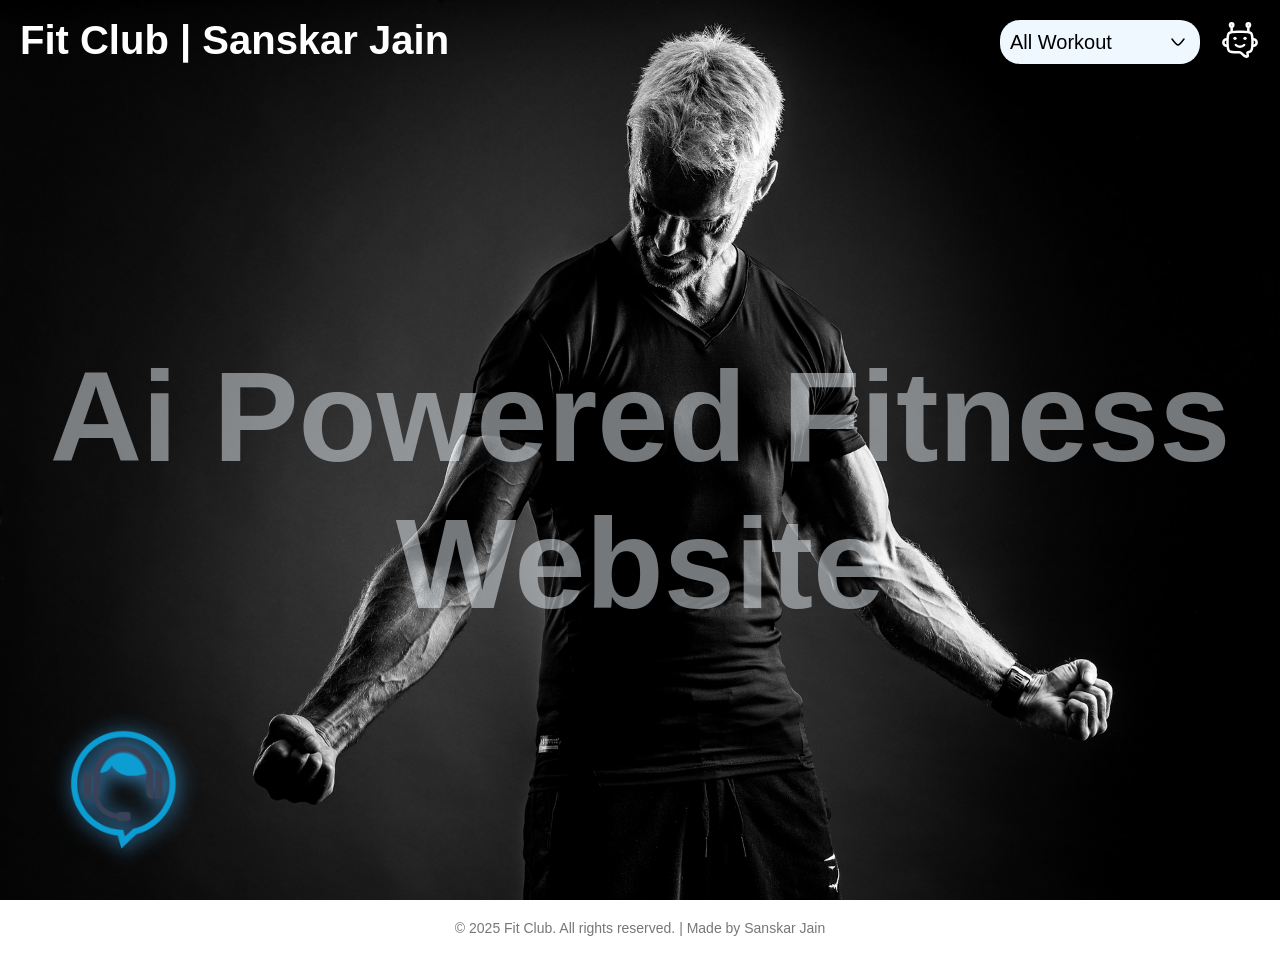
<file: index.html>
<!DOCTYPE html>
<html lang="en">
<head>
    <meta charset="UTF-8">
    <meta name="viewport" content="width=device-width, initial-scale=1.0">
    <title>Ai Powered Fitness Website</title>
    <link rel="stylesheet" href="style.css">
</head>
<body>
    <nav>
        <a href="index.html"><h1 class="logo">Fit Club | Sanskar Jain</h1></a>
        <div class="right-nav">
            <div class="select-box">
<div class="select-heading"><span>All Workout</span> <img src="arrow.svg" alt="img"></div>
<div class="options">
    <a href="workout.html"><div class="option">All Workout</div></a>
    <a href="back.html"><div class="option">Back Workout</div></a>
    <a href="chest.html"><div class="option">Chest Workout</div></a>
    <a href="biceps-triceps.html"><div class="option">Biceps & Triceps</div></a>
    <a href="shoulder.html"><div class="option">Shoulder</div></a>
    <a href="leg.html"><div class="option">Leg Workout</div></a>
</div>
            </div>
            <img src="chatbot.svg" alt="img" id="chatbotimg">
        </div>
    </nav>
    <main>
        <h1 class="bgtext">Ai Powered Fitness Website</h1>
        <div class="chat-box">
            <div class="h1">Talk to your own assistant...</div>
            <div class="chat-container">
                
            </div>
            <div class="input-area">
                <input type="text" class="prompt" placeholder="ask anything...">
                <button><img src="btn.svg" alt="img"></button>
            </div>
        </div>

        <div class="virtual-assistant">
            <img src="ai.png" alt="img" width="120px">
        </div>
       
    </main>
    <div class="speak-page">
            <img src="ai.png" alt="img" width="200px">
            <h1>speak Now</h1>
            <img src="voice.gif" alt="img" width="200px" id="voice">
    </div>
    <footer style="text-align: center; padding: 20px 0; font-size: 14px; color: #777;">
        &copy; 2025 Fit Club. All rights reserved. | Made by Sanskar Jain
    </footer>
  <script src="script.js"></script>  
</body>
</html>
</file>
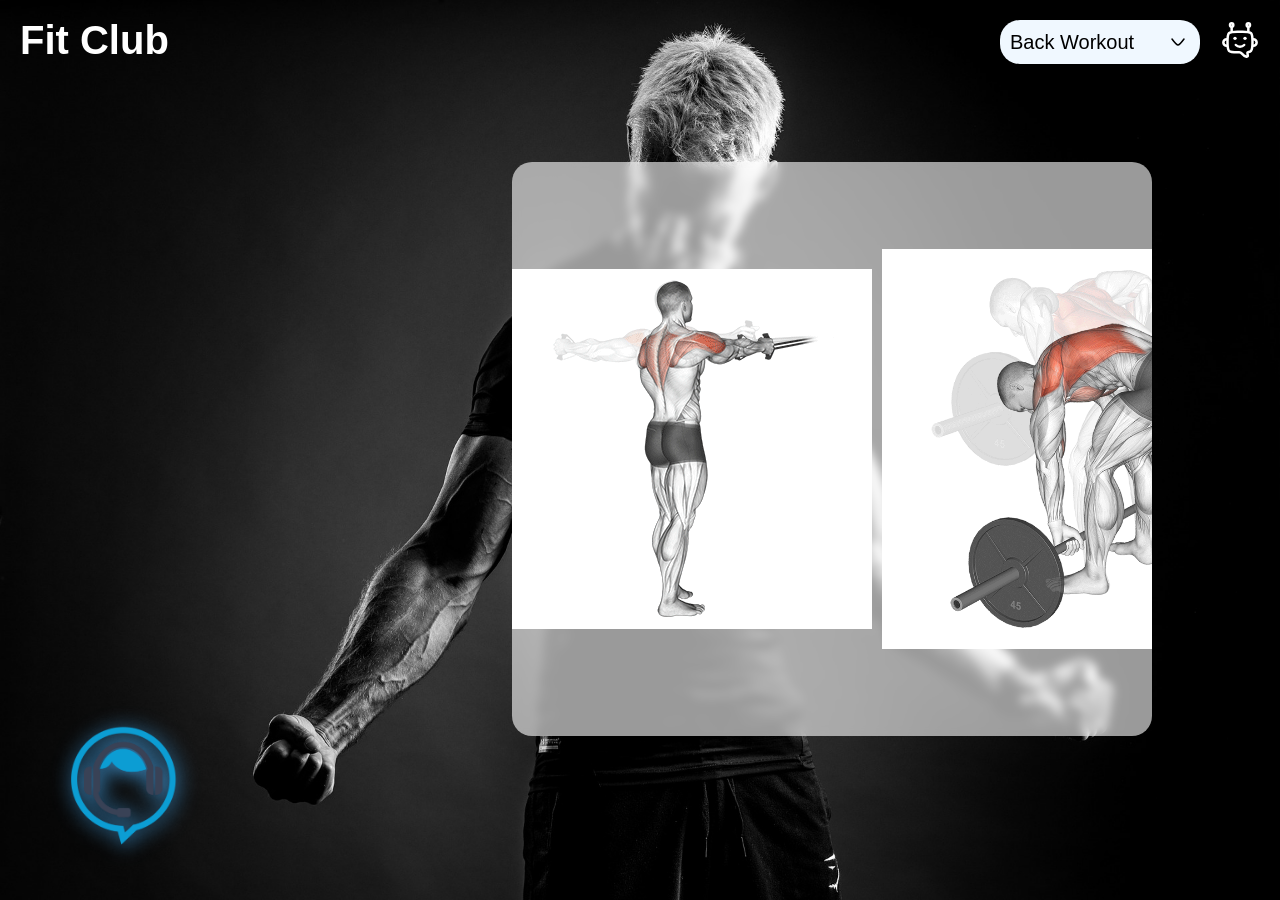
<file: back.html>
<!DOCTYPE html>
<html lang="en">
<head>
    <meta charset="UTF-8">
    <meta name="viewport" content="width=device-width, initial-scale=1.0">
    <title>Ai Powered Fitness Website</title>
    <link rel="stylesheet" href="style.css">
</head>
<body>
    <nav>
        <a href="index.html"><h1 class="logo">Fit Club</h1></a>
        <div class="right-nav">
            <div class="select-box">
<div class="select-heading"><span>Back Workout</span> <img src="arrow.svg" alt="img"></div>
<div class="options">
    <a href="workout.html"><div class="option">All Workout</div></a>
    <a href="back.html"><div class="option">Back Workout</div></a>
    <a href="chest.html"><div class="option">Chest Workout</div></a>
    <a href="biceps-triceps.html"><div class="option">Biceps & Triceps</div></a>
    <a href="shoulder.html"><div class="option">Shoulder</div></a>
    <a href="leg.html"><div class="option">Leg Workout</div></a>
</div>
            </div>
            <img src="chatbot.svg" alt="img" id="chatbotimg">
        </div>
    </nav>
    <main>
        <div class="chat-box">
            <div class="h1">Talk to your own assistant...</div>
            <div class="chat-container">
                
            </div>
            <div class="input-area">
                <input type="text" class="prompt" placeholder="ask anything...">
                <button><img src="btn.svg" alt="img"></button>
            </div>
        </div>
        <div class="svgs">
            <img src="back1.gif" alt="" width="200px">
            <img src="back2.gif" alt="" width="200px">
            <img src="back3.gif" alt="" width="200px">
            <img src="back4.gif" alt="" width="200px">
            <img src="back5.gif" alt="" width="200px">
            
        </div>
    </main>
    <div class="virtual-assistant">
        <img src="ai.png" alt="img" width="120px">
    </div>
   
</main>
<div class="speak-page">
        <img src="ai.png" alt="img" width="200px">
        <h1>speak Now</h1>
        <img src="voice.gif" alt="img" width="200px" id="voice">
</div>
  <script src="script.js"></script>  
</body>
</html>
</file>
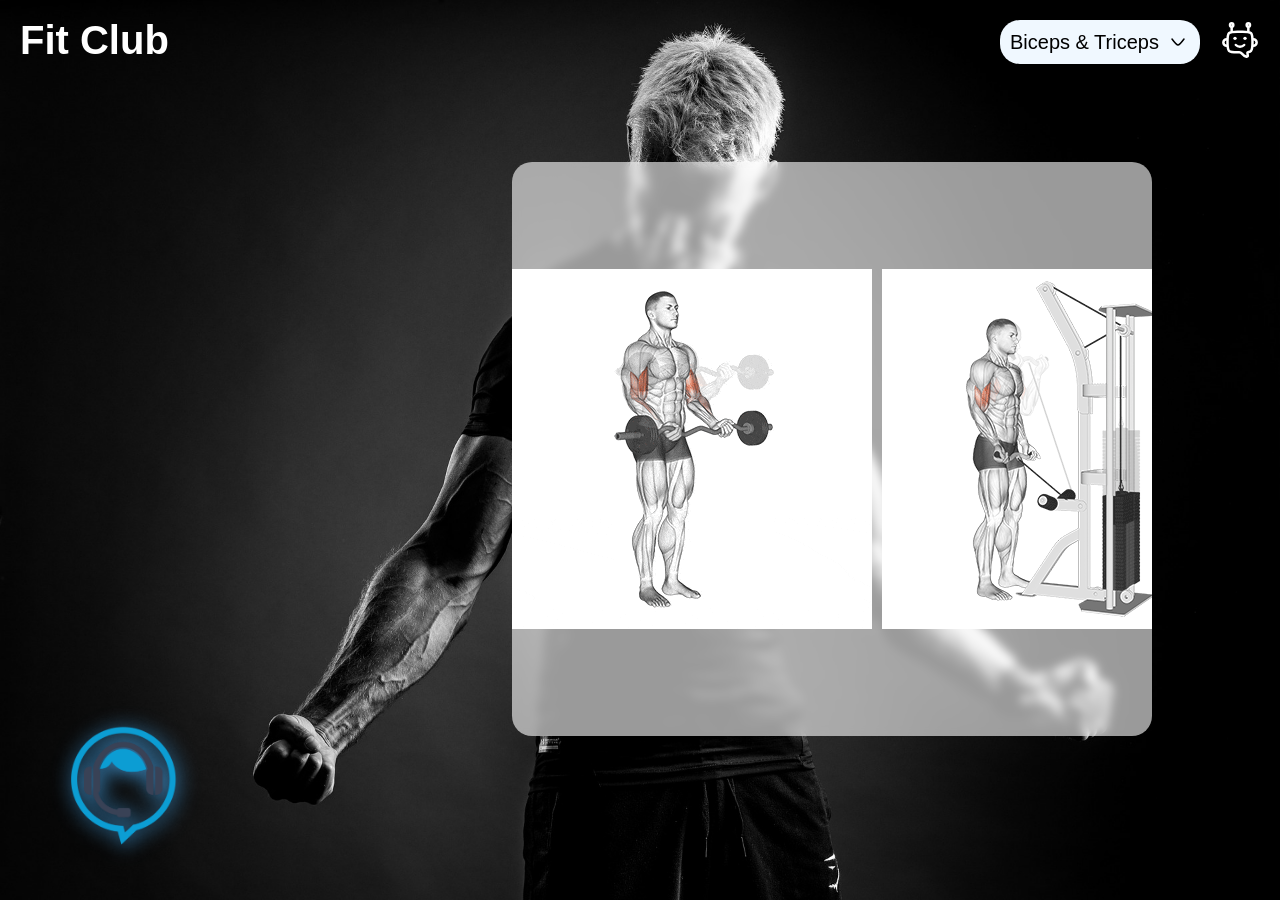
<file: biceps-triceps.html>
<!DOCTYPE html>
<html lang="en">
<head>
    <meta charset="UTF-8">
    <meta name="viewport" content="width=device-width, initial-scale=1.0">
    <title>Ai Powered Fitness Website</title>
    <link rel="stylesheet" href="style.css">
</head>
<body>
    <nav>
        <a href="index.html"><h1 class="logo">Fit Club</h1></a>
        <div class="right-nav">
            <div class="select-box">
<div class="select-heading"><span>Biceps & Triceps</span> <img src="arrow.svg" alt="img"></div>
<div class="options">
    <a href="workout.html"><div class="option">All Workout</div></a>
    <a href="back.html"><div class="option">Back Workout</div></a>
    <a href="chest.html"><div class="option">Chest Workout</div></a>
    <a href="biceps-triceps.html"><div class="option">Biceps & Triceps</div></a>
    <a href="shoulder.html"><div class="option">Shoulder</div></a>
    <a href="leg.html"><div class="option">Leg Workout</div></a>
</div>
            </div>
            <img src="chatbot.svg" alt="img" id="chatbotimg">
        </div>
    </nav>
    <main>
        <div class="chat-box">
            <div class="h1">Talk to your own assistant...</div>
            <div class="chat-container">
                
            </div>
            <div class="input-area">
                <input type="text" class="prompt" placeholder="ask anything...">
                <button><img src="btn.svg" alt="img"></button>
            </div>
        </div>
        <div class="svgs">
            <img src="biceps1.gif" alt="" width="200px">
            <img src="biceps2.gif" alt="" width="200px">
            <img src="biceps3.gif" alt="" width="200px">
            <img src="triceps1.gif" alt="" width="200px">
            <img src="triceps2.gif" alt="" width="200px">
        
        </div>
    </main>
    <div class="virtual-assistant">
        <img src="ai.png" alt="img" width="120px">
    </div>
   
</main>
<div class="speak-page">
        <img src="ai.png" alt="img" width="200px">
        <h1>speak Now</h1>
        <img src="voice.gif" alt="img" width="200px" id="voice">
</div>
  <script src="script.js"></script>  
</body>
</html>
</file>
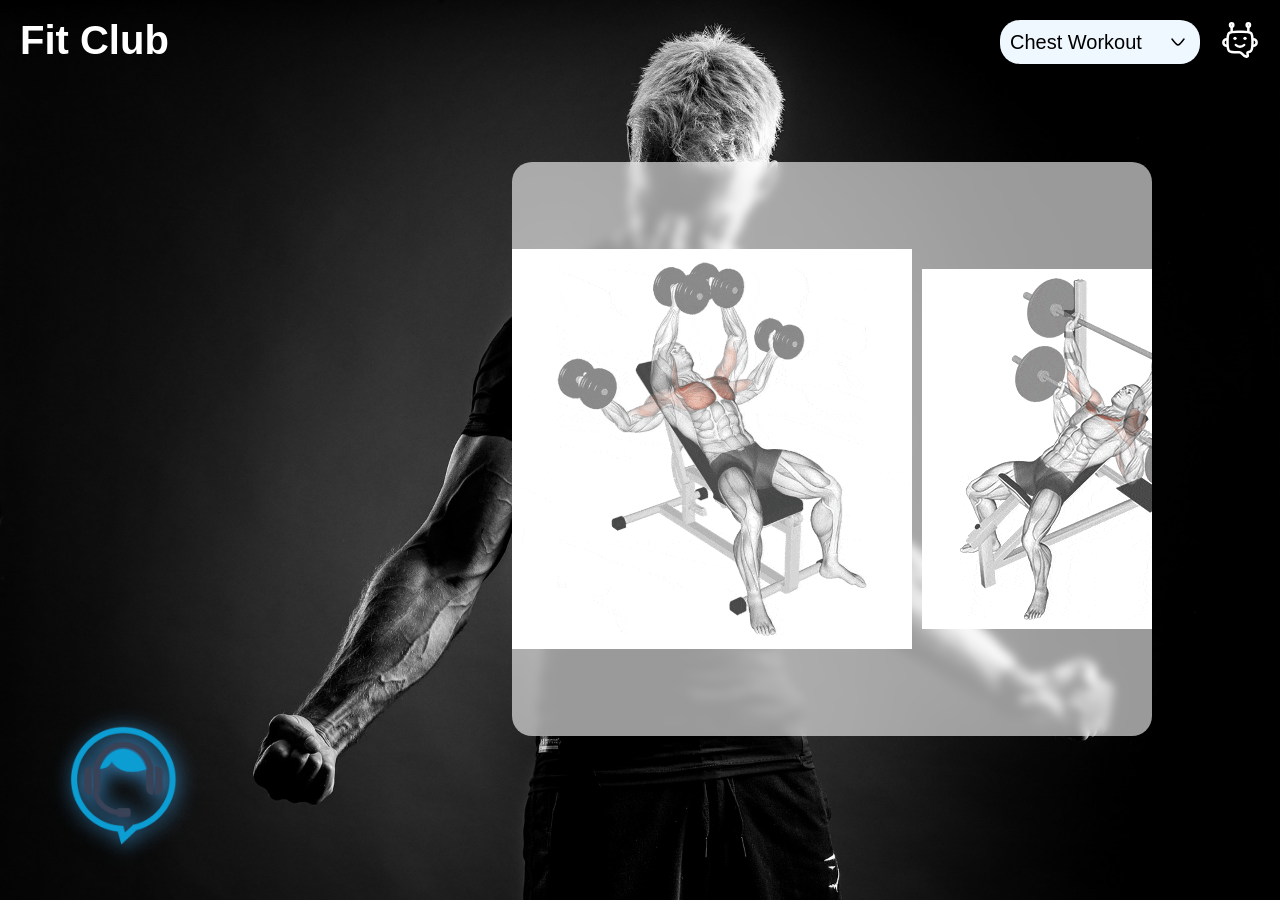
<file: chest.html>
<!DOCTYPE html>
<html lang="en">
<head>
    <meta charset="UTF-8">
    <meta name="viewport" content="width=device-width, initial-scale=1.0">
    <title>Ai Powered Fitness Website</title>
    <link rel="stylesheet" href="style.css">
</head>
<body>
    <nav>
        <a href="index.html"><h1 class="logo">Fit Club</h1></a>
        <div class="right-nav">
            <div class="select-box">
<div class="select-heading"><span>Chest Workout</span> <img src="arrow.svg" alt="img"></div>
<div class="options">
    <a href="workout.html"><div class="option">All Workout</div></a>
    <a href="back.html"><div class="option">Back Workout</div></a>
    <a href="chest.html"><div class="option">Chest Workout</div></a>
    <a href="biceps-triceps.html"><div class="option">Biceps & Triceps</div></a>
    <a href="shoulder.html"><div class="option">Shoulder</div></a>
    <a href="leg.html"><div class="option">Leg Workout</div></a>
</div>
            </div>
            <img src="chatbot.svg" alt="img" id="chatbotimg">
        </div>
    </nav>
    <main>
        <div class="chat-box">
            <div class="h1">Talk to your own assistant...</div>
            <div class="chat-container">
                
            </div>
            <div class="input-area">
                <input type="text" class="prompt" placeholder="ask anything...">
                <button><img src="btn.svg" alt="img"></button>
            </div>
        </div>
        <div class="svgs">
            <img src="chest1.gif" alt="" width="200px">
            <img src="chest2.gif" alt="" width="200px">
            <img src="chest3.gif" alt="" width="200px">
            <img src="chest4.gif" alt="" width="200px">
            <img src="chest5.gif" alt="" width="200px">
        </div>
    </main>
    <div class="virtual-assistant">
        <img src="ai.png" alt="img" width="120px">
    </div>
   
</main>
<div class="speak-page">
        <img src="ai.png" alt="img" width="200px">
        <h1>speak Now</h1>
        <img src="voice.gif" alt="img" width="200px" id="voice">
</div>
  <script src="script.js"></script>  
</body>
</html>
</file>
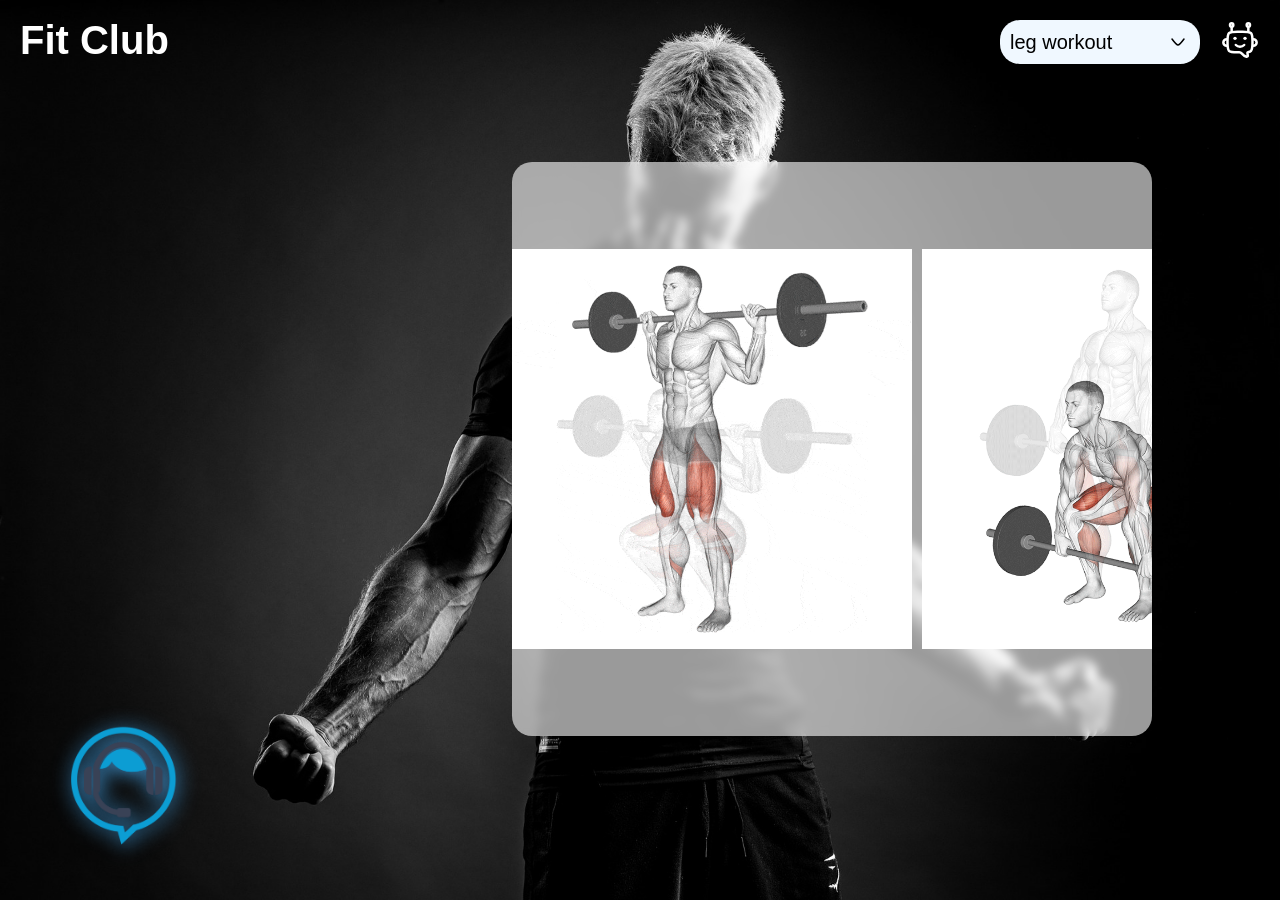
<file: leg.html>
<!DOCTYPE html>
<html lang="en">
<head>
    <meta charset="UTF-8">
    <meta name="viewport" content="width=device-width, initial-scale=1.0">
    <title>Ai Powered Fitness Website</title>
    <link rel="stylesheet" href="style.css">
</head>
<body>
    <nav>
        <a href="index.html"><h1 class="logo">Fit Club</h1></a>
        <div class="right-nav">
            <div class="select-box">
<div class="select-heading"><span>leg workout</span> <img src="arrow.svg" alt="img"></div>
<div class="options">
    <a href="workout.html"><div class="option">All Workout</div></a>
    <a href="back.html"><div class="option">Back Workout</div></a>
    <a href="chest.html"><div class="option">Chest Workout</div></a>
    <a href="biceps-triceps.html"><div class="option">Biceps & Triceps</div></a>
    <a href="shoulder.html"><div class="option">Shoulder</div></a>
    <a href="leg.html"><div class="option">Leg Workout</div></a>
</div>
            </div>
            <img src="chatbot.svg" alt="img" id="chatbotimg">
        </div>
    </nav>
    <main>
        <div class="chat-box">
            <div class="h1">Talk to your own assistant...</div>
            <div class="chat-container">
                
            </div>
            <div class="input-area">
                <input type="text" class="prompt" placeholder="ask anything...">
                <button><img src="btn.svg" alt="img"></button>
            </div>
        </div>
        <div class="svgs">
            <img src="leg.gif" alt="" width="200px">
            <img src="leg2.gif" alt="" width="200px">
            <img src="leg3.gif" alt="" width="200px">
            <img src="leg4.gif" alt="" width="200px">
            <img src="leg5.gif" alt="" width="200px">
        
        </div>
    </main>
    <div class="virtual-assistant">
        <img src="ai.png" alt="img" width="120px">
    </div>
   
</main>
<div class="speak-page">
        <img src="ai.png" alt="img" width="200px">
        <h1>speak Now</h1>
        <img src="voice.gif" alt="img" width="200px" id="voice">
</div>
  <script src="script.js"></script>  
</body>
</html>
</file>
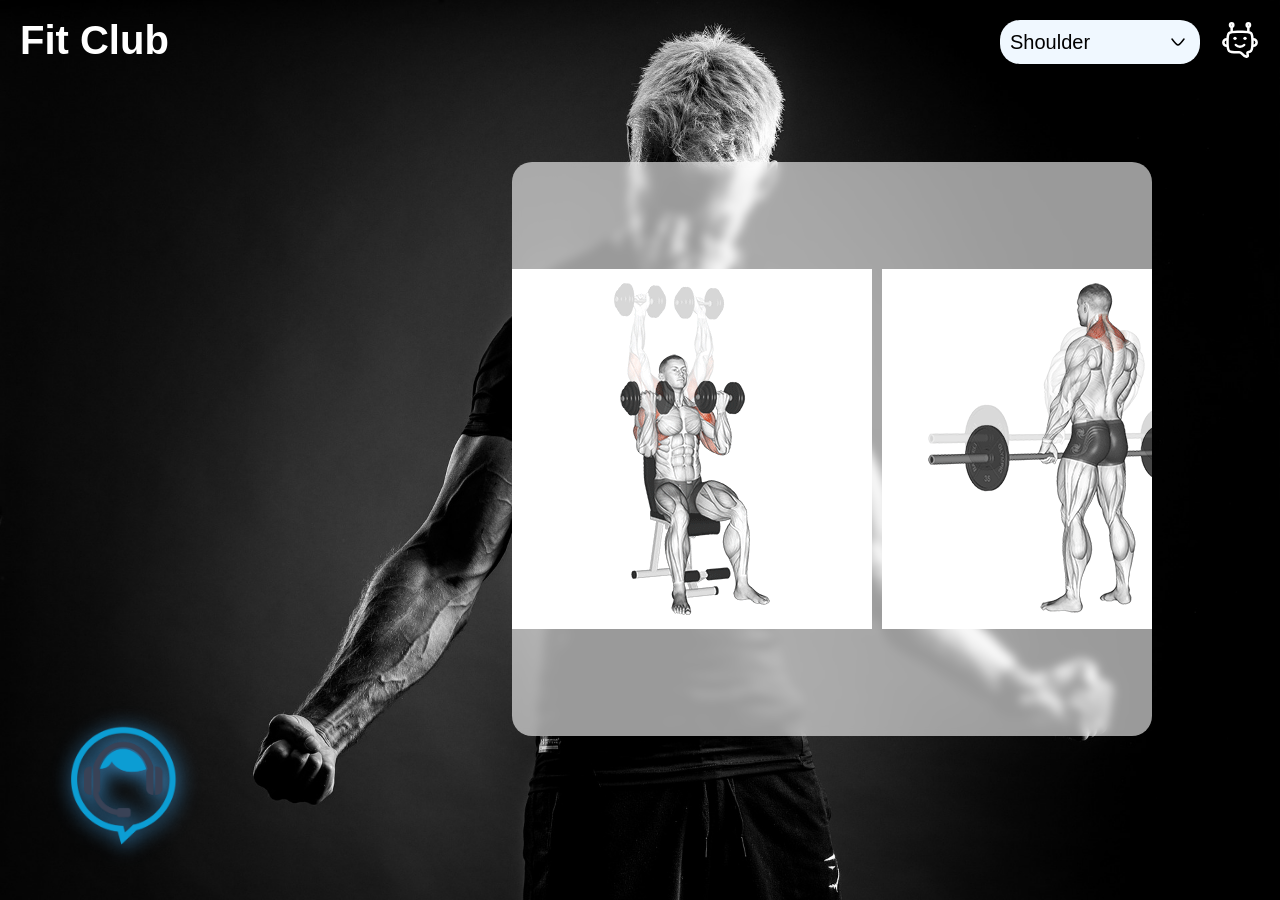
<file: shoulder.html>
<!DOCTYPE html>
<html lang="en">
<head>
    <meta charset="UTF-8">
    <meta name="viewport" content="width=device-width, initial-scale=1.0">
    <title>Ai Powered Fitness Website</title>
    <link rel="stylesheet" href="style.css">
</head>
<body>
    <nav>
        <a href="index.html"><h1 class="logo">Fit Club</h1></a>
        <div class="right-nav">
            <div class="select-box">
<div class="select-heading"><span>Shoulder</span> <img src="arrow.svg" alt="img"></div>
<div class="options">
    <a href="workout.html"><div class="option">All Workout</div></a>
    <a href="back.html"><div class="option">Back Workout</div></a>
    <a href="chest.html"><div class="option">Chest Workout</div></a>
    <a href="biceps-triceps.html"><div class="option">Biceps & Triceps</div></a>
    <a href="shoulder.html"><div class="option">Shoulder</div></a>
    <a href="leg.html"><div class="option">Leg Workout</div></a>
</div>
            </div>
            <img src="chatbot.svg" alt="img" id="chatbotimg">
        </div>
    </nav>
    <main>
        <div class="chat-box">
            <div class="h1">Talk to your own assistant...</div>
            <div class="chat-container">
                
            </div>
            <div class="input-area">
                <input type="text" class="prompt" placeholder="ask anything...">
                <button><img src="btn.svg" alt="img"></button>
            </div>
        </div>
        <div class="svgs">
            <img src="shoulder1.gif" alt="" width="200px">
            <img src="shoulder2.gif" alt="" width="200px">
            <img src="shoulder3.gif" alt="" width="200px">
            <img src="shoulder4.gif" alt="" width="200px">
            <img src="shoulder5.gif" alt="" width="200px">
        
        </div>
    </main>
    <div class="virtual-assistant">
        <img src="ai.png" alt="img" width="120px">
    </div>
   
</main>
<div class="speak-page">
        <img src="ai.png" alt="img" width="200px">
        <h1>speak Now</h1>
        <img src="voice.gif" alt="img" width="200px" id="voice">
</div>
  <script src="script.js"></script>  
</body>
</html>
</file>
<file: style.css>
*{
    margin: 0;
    padding: 0;
    box-sizing: border-box;
    font-family: 'Gill Sans', 'Gill Sans MT', Calibri, 'Trebuchet MS', sans-serif;
}
body{
    width: 100%;
    height: 100vh;
    background-image: url("bg.jpg");
    background-size: 100% 100%;
    overflow-x: hidden;
    background-repeat: no-repeat;
}
a{
    text-decoration: none;
}
nav{
    width: 100%;
    height: 80px;
    display: flex;
    align-items: center;
    justify-content: space-between;
    padding: 20px;
    position: relative;
    z-index: 20;
}
.logo{
    color: white;
    font-size: 40px;
}
.select-box{
    width: 200px;
    position: absolute;
    top:0;
    right:60px
}
.select-heading{
    background-color: aliceblue;
    width: 100%;
    padding: 10px;
    font-size: 20px;
    display: flex;
    align-items: center;
    justify-content: space-between;
    border-radius: 20px;
    cursor: pointer;
}
.select-heading img{
    transition: all 0.3s;
}
.options{
    width: 100%;
    display: flex;
    flex-direction: column;
    gap:10px;
    background-color: rgba(240, 248, 255, 0.838);
    backdrop-filter: blur(5px);
    margin-top: 20px;
    text-align: center;
    padding: 10px;
    font-size: 20px;
    border-radius: 20px;
    display:none;
}
.active-options{
    display: flex;
}
.rotate{
    transform: rotate(180deg);
   
}
.option{
    border-radius: 20px;
    padding: 10px;
    transition: all 0.4s;
    cursor: pointer;
}
.option:hover{
    background-color: aliceblue;
    letter-spacing: 1px;
}
.right-nav{
    display: flex;
    align-items: center;
    justify-content: center;
    gap:20px;
    position: relative;
}
main{
    width: 100%;
    height: calc(100% - 80px);
position: relative;
display: flex;
align-items: center;
justify-content: center;
}
.chat-box{
position: absolute;
width: 30%;
height: 80%;
bottom: 10%;
right:5%;
background-color: rgba(240, 248, 255, 0.457);
border-radius: 20px;
backdrop-filter: blur(5px);
padding: 10px;
transform: translateX(600px);
transition: all 0.5s;
z-index: 25;
}
.active-chat-box{
    transform: translateX(0px);
}
.chat-container{
    width: 100%;
    height: 80%;
    overflow: auto;
    display: flex;
    flex-direction: column;
    gap:20px;
    font-size: 20px;
}
.input-area{
    width: 100%;
    height: 20%;
    display: flex;
    align-items: center;
    justify-content: center;
    gap:20px;
    position: fixed;
    bottom: 0;
}
.prompt{
    width: 60%;
    padding: 10px;
    background: black;
    color: white;
    font-size: 19px;
    border-radius: 20px;
    outline: none;
}
.input-area button{
    padding: 10px;
    background: black;
    border: none;
    border-radius: 50px;
}
.user-chat-box{
    width: 80%;
padding: 20px;
background-color: black;
border-radius: 50px 0px 50px 50px;
position: relative;
left:90px;
color:white;

}
.ai-chat-box{
    width: 80%;
padding: 20px;
background-color: rgba(0, 0, 0, 0.644);
border-radius: 0px 50px 50px 50px;
position: relative;
left: 0px;
color:white
}
.h1{
    font-size: 3vw;
    text-align: center;
}
#chatbotimg{
    cursor: pointer;
}
.options a{
    text-decoration: none;
    color: black;
}
.bgtext{
    font-size: 10vw;
    text-align: center;
    color: rgba(240, 248, 255, 0.482);
    
}
.svgs{
width: 50%;
height: 70%;
display: flex;
align-items: center;
overflow-x: scroll;
overflow-y: hidden;
position: absolute;
border-radius: 20px;
gap:10px;
right:10%;
bottom: 20%;
background-color: rgba(255, 255, 255, 0.603);
backdrop-filter: blur(5px);

}
.svgs::-webkit-scrollbar{
    width: 0px;
}
.svgs img{
    width: 400px;
}
.virtual-assistant{
    position: absolute;
    bottom: 5%;
    left:5%;
    filter:drop-shadow(2px 2px 10px rgb(65, 152, 214));
    
}
.speak-page{
    position: absolute;
    width: 100%;
    height: 100%;
    background-color: rgba(0, 0, 0, 0.525);
    backdrop-filter: blur(5px);
    z-index: 30;
    top:0;
    display: flex;
    align-items: center;
    justify-content: center;
    flex-direction: column;
    gap:20px;
    display: none;
}

.speak-page h1{
    color: white;
}
#voice{
    margin-top:30px;
    border-radius: 50%;
}
.virtual-assistant img{
    cursor: pointer;
}
</file>
